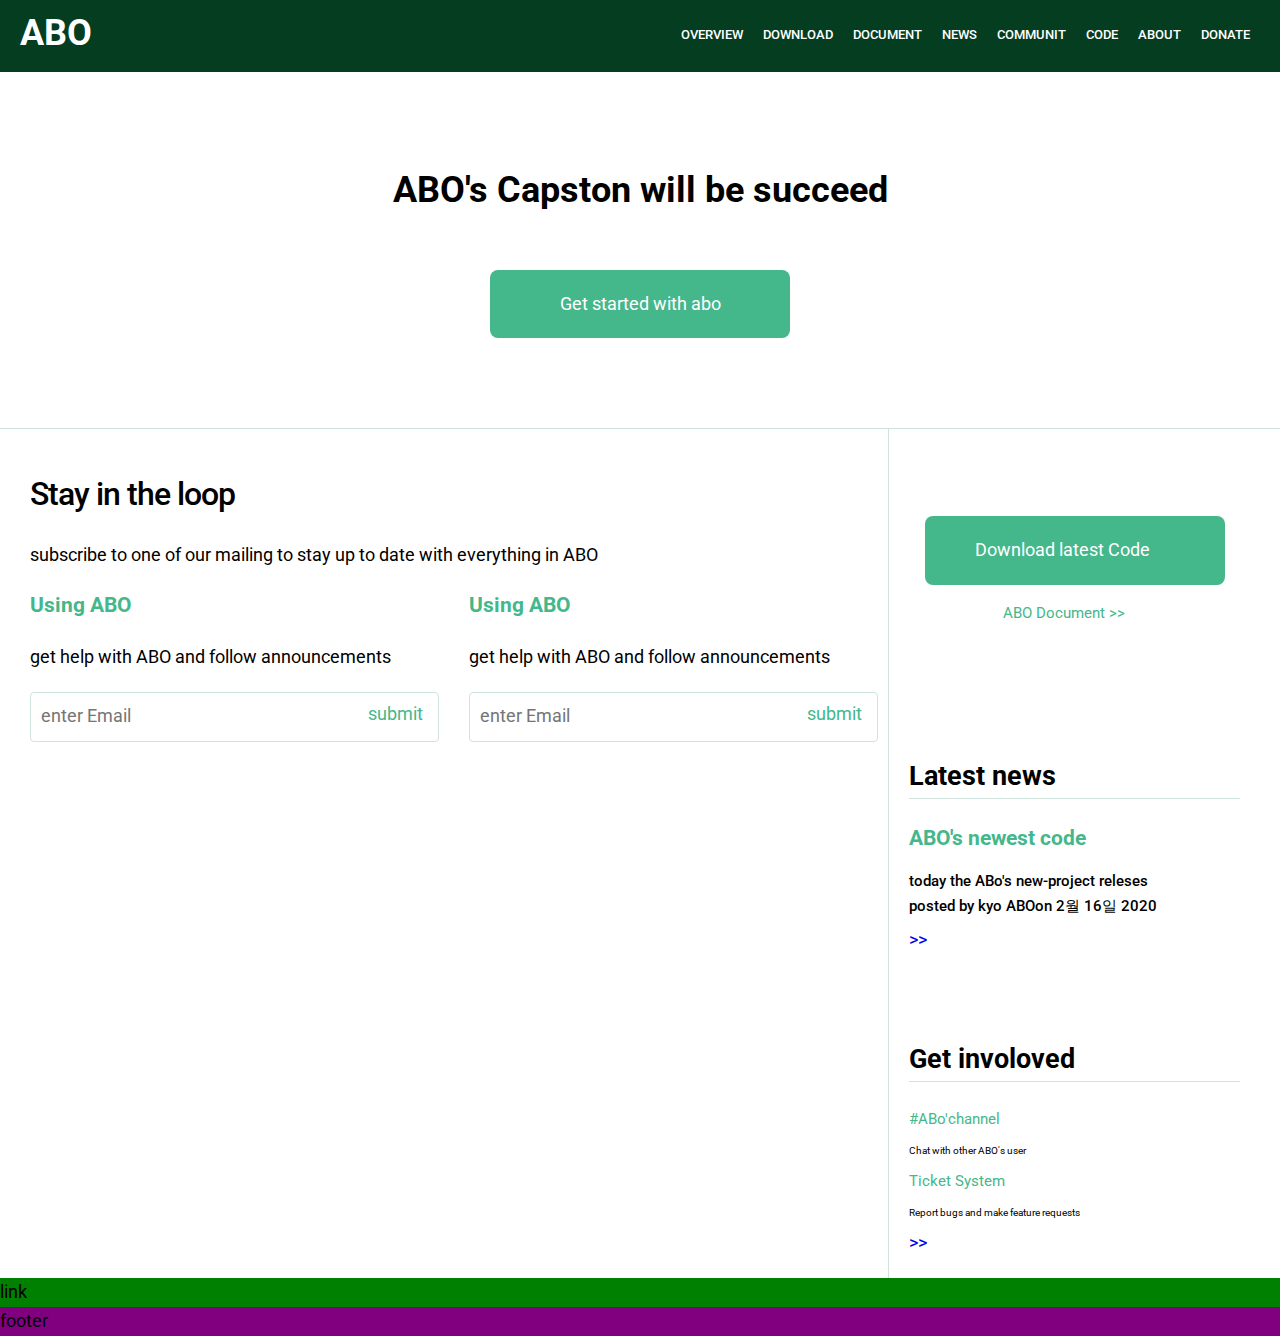
<file: index.html>
<!DOCTYPE html>
<html lang="en">
<head>
    <meta charset="UTF-8">
    <meta name="viewport" content="width=device-width, initial-scale=1.0">
    <link rel="stylesheet" href="style.css">
    <link rel="stylesheet" href="normalize.css">
    <link href="https://fonts.googleapis.com/css?family=Roboto:300,400,500,700,900&display=swap" rel="stylesheet">
    <title>ABO's Capston</title>
</head>
<body>
    <header class="header">
        <div class="container">
            <h1 class="log">ABO</h1>
            <nav class="nav">
                <ul class="list">
                    <li class="list-item"><a href="">overview</a></li>
                    <li class="list-item"><a href="">Download</a></li>
                    <li class="list-item"><a href="">Document</a></li>
                    <li class="list-item"><a href="">News</a></li>
                    <li class="list-item"><a href="">communit</a></li>
                    <li class="list-item"><a href="">Code</a></li>
                    <li class="list-item"><a href="">About</a></li>
                    <li class="list-item"><a href="">Donate</a></li>
                </ul>
            </nav>
        </div>  
    </header>
    <main class="main">
        <div class="hero-section">
            <div class="container">
                <p class="intro_desc">
                    ABO's Capston will be succeed
                </p>
                <a href="#" class="cta hero-cta">Get started with abo</a>
            </div>
        </div>
        <div class="container-float">
            <div class="main-content">
                <div class="main-start">
                    <h2 class="main-title">Stay in the loop</h2>
                    <p class="main-desc">
                        subscribe to one of our mailing to stay up to date with everything in ABO
                    </p>
                </div>
                <div class="mailing-layout">
                    <div class="mailing">
                        <h3 class="mailing-title"><a href="#">Using ABO</a></h3>
                        <p class="mailing-desc">get help with ABO and follow announcements</p>
                        <form action="#" class="mailing-form">
                            <label for="input-following">send email for folling ABO</label>
                            <input type="email" placeholder="enter Email" id="input-following" name="input-following">
                            <button type="submit" class="mailing-form-btn">submit</button>
                        </form>
                    </div>
                </div>    
                <div class="mailing-layout">
                    <div class="mailing">
                        <h3 class="mailing-title"><a href="#">Using ABO</a></h3>
                        <p class="mailing-desc">get help with ABO and follow announcements</p>
                        <form action="#" class="mailing-form">
                            <label for="input-following">send email for folling ABO</label>
                            <input type="email" placeholder="enter Email" id="input-following" name="input-following">
                            <button type="submit" class="mailing-form-btn">submit</button>
                        </form>
                    </div>
                </div>
            </div>
            <div class="side-content">
                <div class="container-side-cta">
                    <a href="#" class="cta side-cta">Download latest Code</a>
                    <a href="" class="more">ABO Document</a>
                </div>
                <div class="infos latest-news">
                    <h2 class="infos-title">Latest news</h2>
                    <article class="news-article">
                        <h3 class="news-title"><a href="#">ABO's newest code</a></h3>
                        <div class="news-main">
                            <p class="news-desc">today the ABo's new-project releses</p>
                            <p class="news-meta">
                                posted by kyo <span>ABO</span>on
                                <time datetime="2020-02-26">2월 16일 2020</time>
                            </p>
                        </div>
                        <a href="#" class="more"></a>
                    </article>
                </div>
                <div class="infos get-involoved">
                    <h2 class="infos-title">Get involoved</h2>
                    <d1 class="list-communities">
                        <dt class="community-title"><a href="#">#ABo'channel</a></dt>
                        <dd class="community-title">Chat with other ABO's user</dd>
                        <dt class="community-title"><a href="#">Ticket System</a></dt>
                        <dd class="community-title">
                            Report bugs and make feature requests
                        </dd>
                    </d1>
                    <a href="#" class="more"></a>
                </div>
            </div>
    </main>
    <footer class="content-info">
        <div class="links">link</div>
        <div class="footer">footer</div>
    </footer>
</body>
</html>
</file>
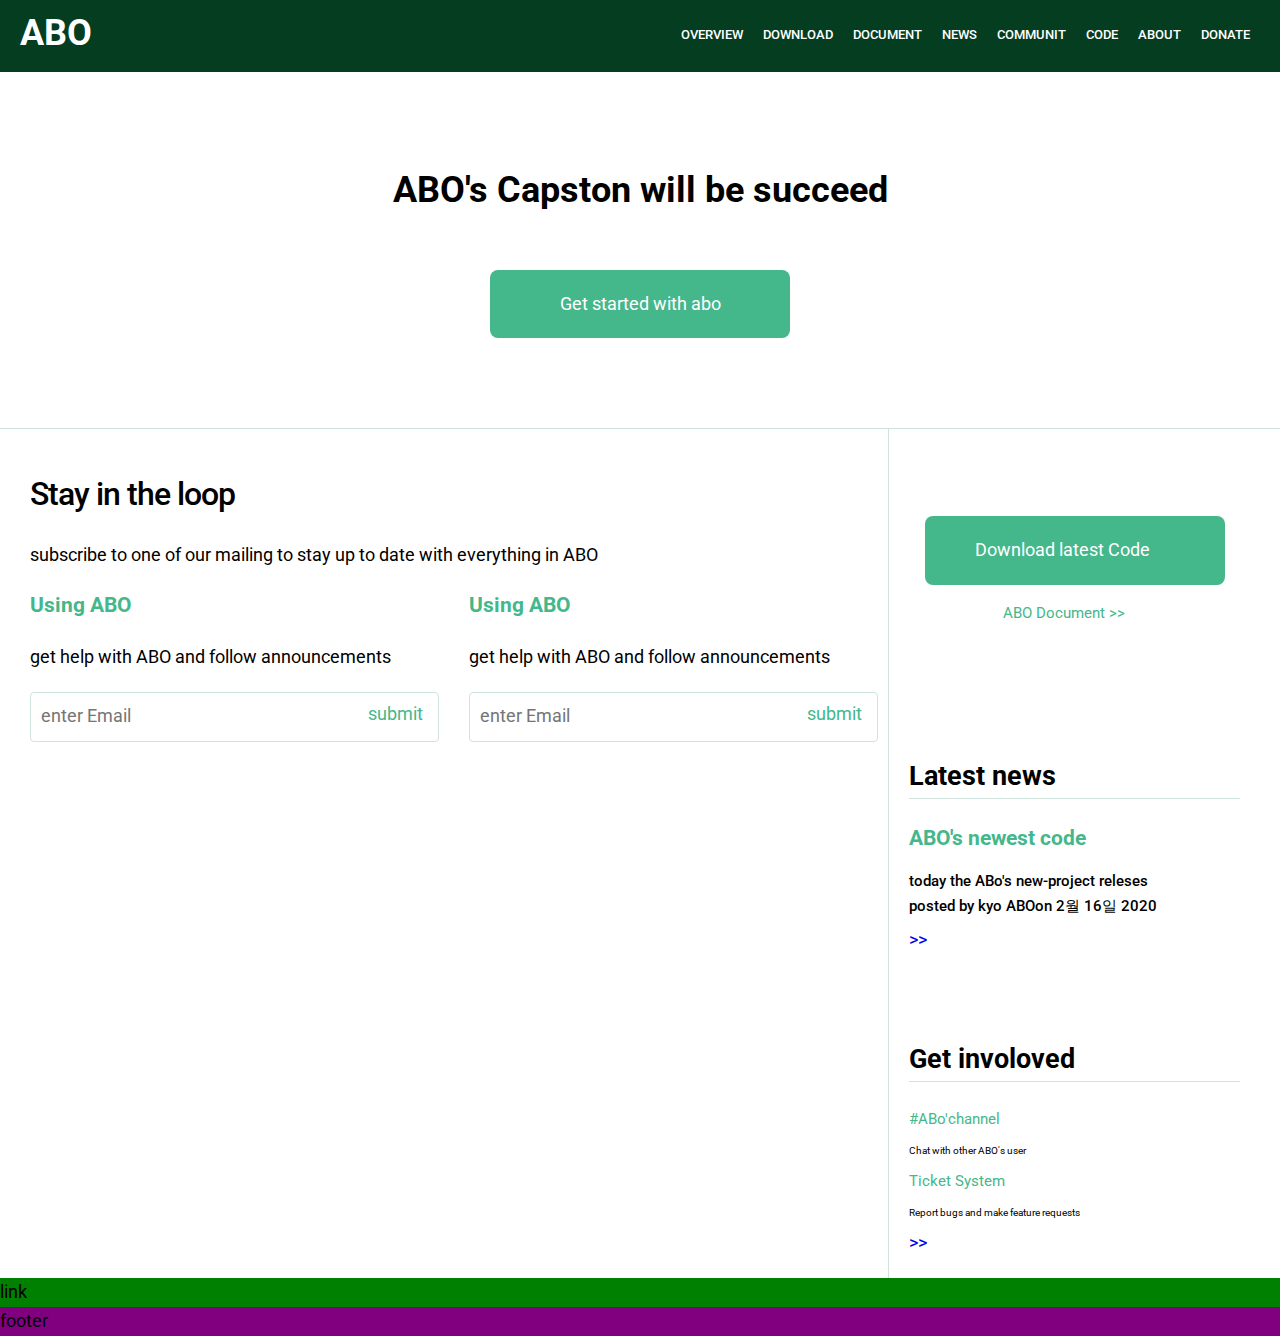
<file: index2.html>
<!DOCTYPE html>
<html lang="en">
<head>
    <meta charset="UTF-8">
    <meta name="viewport" content="width=device-width, initial-scale=1.0">
    <link rel="stylesheet" href="style.css">
    <link rel="stylesheet" href="normalize.css">
    <link href="https://fonts.googleapis.com/css?family=Roboto:300,400,500,700,900&display=swap" rel="stylesheet">
    <title>ABO's Capston</title>
</head>
<body>
    <header class="header">
        <div class="container">
            <h1 class="log">ABO</h1>
            <nav class="nav">
                <ul class="list">
                    <li class="list-item"><a href="">overview</a></li>
                    <li class="list-item"><a href="">Download</a></li>
                    <li class="list-item"><a href="">Document</a></li>
                    <li class="list-item"><a href="">News</a></li>
                    <li class="list-item"><a href="">communit</a></li>
                    <li class="list-item"><a href="">Code</a></li>
                    <li class="list-item"><a href="">About</a></li>
                    <li class="list-item"><a href="">Donate</a></li>
                </ul>
            </nav>
        </div>  
    </header>
    <main class="main">
        <div class="hero-section">
            <div class="container">
                <p class="intro_desc">
                    ABO's Capston will be succeed
                </p>
                <a href="#" class="cta hero-cta">Get started with abo</a>
            </div>
        </div>
        <div class="container-float">
            <div class="main-content">
                <div class="main-start">
                    <h2 class="main-title">Stay in the loop</h2>
                    <p class="main-desc">
                        subscribe to one of our mailing to stay up to date with everything in ABO
                    </p>
                </div>
                <div class="mailing-layout">
                    <div class="mailing">
                        <h3 class="mailing-title"><a href="#">Using ABO</a></h3>
                        <p class="mailing-desc">get help with ABO and follow announcements</p>
                        <form action="#" class="mailing-form">
                            <label for="input-following">send email for folling ABO</label>
                            <input type="email" placeholder="enter Email" id="input-following" name="input-following">
                            <button type="submit" class="mailing-form-btn">submit</button>
                        </form>
                    </div>
                </div>    
                <div class="mailing-layout">
                    <div class="mailing">
                        <h3 class="mailing-title"><a href="#">Using ABO</a></h3>
                        <p class="mailing-desc">get help with ABO and follow announcements</p>
                        <form action="#" class="mailing-form">
                            <label for="input-following">send email for folling ABO</label>
                            <input type="email" placeholder="enter Email" id="input-following" name="input-following">
                            <button type="submit" class="mailing-form-btn">submit</button>
                        </form>
                    </div>
                </div>
            </div>
            <div class="side-content">
                <div class="container-side-cta">
                    <a href="#" class="cta side-cta">Download latest Code</a>
                    <a href="" class="more">ABO Document</a>
                </div>
                <div class="infos latest-news">
                    <h2 class="infos-title">Latest news</h2>
                    <article class="news-article">
                        <h3 class="news-title"><a href="#">ABO's newest code</a></h3>
                        <div class="news-main">
                            <p class="news-desc">today the ABo's new-project releses</p>
                            <p class="news-meta">
                                posted by kyo <span>ABO</span>on
                                <time datetime="2020-02-26">2월 16일 2020</time>
                            </p>
                        </div>
                        <a href="#" class="more"></a>
                    </article>
                </div>
                <div class="infos get-involoved">
                    <h2 class="infos-title">Get involoved</h2>
                    <d1 class="list-communities">
                        <dt class="community-title"><a href="#">#ABo'channel</a></dt>
                        <dd class="community-title">Chat with other ABO's user</dd>
                        <dt class="community-title"><a href="#">Ticket System</a></dt>
                        <dd class="community-title">
                            Report bugs and make feature requests
                        </dd>
                    </d1>
                    <a href="#" class="more"></a>
                </div>
            </div>
    </main>
    <footer class="content-info">
        <div class="links">link</div>
        <div class="footer">footer</div>
    </footer>
</body>
</html>
</file>
<file: style.css>
*,
*::before,
*::after{
    box-sizing: border-box;
}
/* *은 모든 사이즈를 설정하는 것 */
html{
    font-size: 10px;
}
body{
    min-width: 1060px;
    font-size: 1.8rem;
    line-height: 1.6;
    font-family: Roboto, Avenir, sans-serif;  
}
a{
    text-decoration: none;
}

/* Header */
.header{
    background-color:#053d21;
    height: 72px;
    padding: 15px 0 4px;
}
.container{
    max-width: 1400px;
    margin: 0 auto;
    padding: 0 20px;
    position: relative;
}
.container-float{
    max-width: 1400px;
    margin: 0 auto;
    padding: 0 20px;
    position: relative;
}
.container-float::after{
    display: block;
    content: '';
    clear: both;

}
.log{
    margin: 0;
    color: white;
    position: absolute;
    top : -10px;
    left : 0;
    padding-left: inherit;
}
.nav{
    text-align: right;
}
.list{
    margin: 0;
    font-size: 0;
}
.list-item{
    display: inline-block;
    font-size: 1.3rem;
    font-weight: 500;
    text-transform: uppercase;
}
.list-item a{
    color:white;
    display: block;
    padding: 10px;
}
.list-item a:hover{
    color: #c9f0dd;
}
/* Main */
.main-title{
    font-weight: 500;
    margin: 40px 0 20px 0;
    font-size: 3.2rem;
    letter-spacing: -1px;
}
.hero-section{
    background-color: white;
    text-align: center;
    padding: 50px 0;
    border-bottom: 1px solid #cfe3dc;
}
.hero-section .intro_desc{
    margin: 40px auto 50px;
    font-size: 3.6rem;
    color: black;
    width: 700px;
    font-weight: 700;
}
.cta{
    display: block;
    padding: 20px 50px;
    border-radius: 8px;
    background-color: #44b78b;
    color: white;
    width: 300px;
    margin: 0 auto 40px;
}
.hero-cta:hover{
    background-color: #51be95;
}
.main-content{
    float: left;
    width: 70%;
    display: grid;
    grid-template-rows: 30% 70%;
    grid-template-columns: 1fr 1fr;
    grid-gap: 10px;
}
.main-start{
    grid-column: 1 / 3;
    padding: 0 10px;
}
/* mailing -content */

.mailing-title > a{
    color: #44b78b;
}
.mailing-layout{
    padding: 10px;
}
.mailing-desc{
    margin: 0 0 10px;
}
.mailing-form{
    margin: 0 0 20px;
    position: relative;
}
.mailing-form > label{
    position: absolute;
    width: 1px;
    height: 1px;
    overflow: hidden;
    background-color: grey;
    margin: -1px;
    clip: rect(0,0,0,0);
}
.mailing-form > input{
    margin: 10px 0;
}
input[type="email"]{
    width: 100%;
    border-radius: 4px;
    border: 1px solid #cfe3dc;
    height: 5rem;
    padding: 6px 80px 8px 10px;
}
.mailing-form-btn{
    position: absolute;
    top:30%;
    right: 10px;
    border:0;
    background: transparent;
    color: #44b78b;
    cursor: pointer;
}
/* side content */

.side-content{
    /* background-color: lightgoldenrodyellow; */
    float: right;
    width: 30%;
    display: grid;
    grid-template-rows: 1fr 1fr 1fr;
    border-left: 1px solid #cfe3dc;
}
.side-content a:hover{
    color: #cfe3dc;
}

.container-side-cta{
    place-self: center;
    position: relative;
}
.container-side-cta .more{
    color: #44b78b;
    font-size: 1.5rem;
    position: absolute;
    bottom: 0;
    right: 100px;
}
.side-cta:hover{
    background-color: #51be95;
}
.latest-news{
    padding: 20px;
}
.latest-news > h2{
    border-bottom: 1px solid #cfe3dc;
    /* color: #44b78b; */
}
.news-main{
    line-height: 1rem;
    font-size: 1.5rem;
    font-weight: 500;
}
.news-title > a{
     color: #44b78b;
}
.get-involoved{
    padding: 20px;
}
.get-involoved > h2{
    border-bottom: 1px solid #cfe3dc;
}
.list-communities{
    line-height: 3rem;
    margin: 0;
}
.community-title > a{
    color: #44b78b;
}
.list-communities > dt{
    margin: 0;
    font-size: 1.5rem;
}
.list-communities > dd{
    margin: 2px 0 0 0;
    font-size: 1rem;
}
.more::after{
    content: " >>";
}
/* Content-info */
.content-info{
    background-color: green;
}
.link{
    background-color: lightgreen;
}
.footer{
    background-color: purple;
}
</file>
